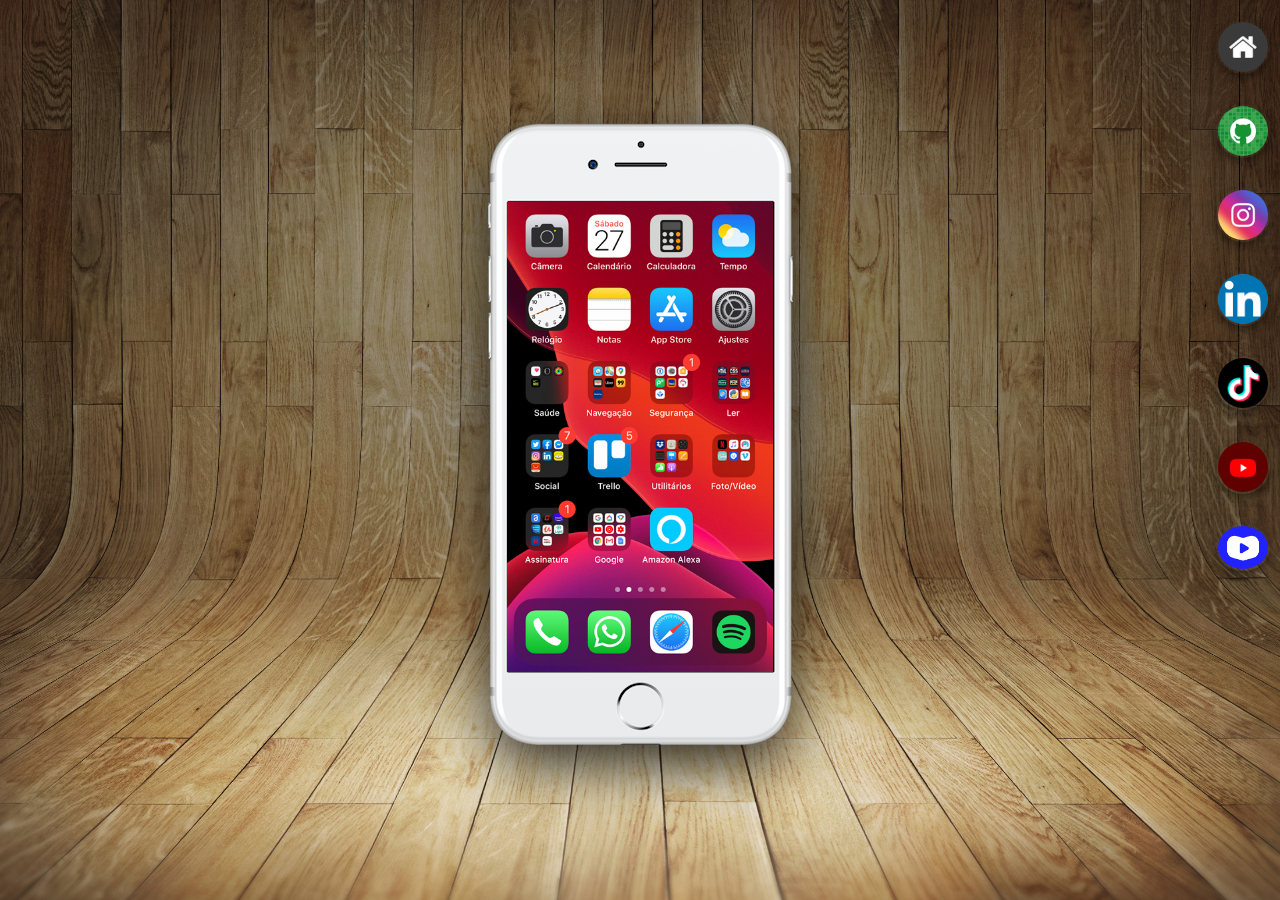
<file: index.html>
<!DOCTYPE html>
<html lang="pt-br">
<head>
    <meta charset="UTF-8">
    <meta name="viewport" content="width=device-width, initial-scale=1.0">
    <link rel="stylesheet" href="estilo/style.css">
    <link rel="shortcut icon" href="app_icon_circular.png" type="image/x-icon">
    <title>Samuel Moura | Links</title>
</head>
<body>
    <div id="container">

        <div id="celular">
            
            <img src="imagens/frame-iphone.png" alt="Celular">
        
        </div>

        <iframe src="" frameborder="0" name="iframe" class="home"></iframe>        

    </div>

    <div id="botoes">

        <a href="index.html">
            
            <img src="imagens/logo-home.jpg" alt="Logo home" class="direcao">
        
        </a>

        <a href="telas/github.html" target="iframe">
            
            <img src="imagens/logo-github.jpg" alt="Logo GitHub" class="direcao">
        
        </a>

        <a href="telas/instagram.html" target="iframe">
            
            <img src="imagens/logo-instagram.jpg" alt="Logo Instagram" class="direcao">
        
        </a>

        <a href="telas/linkedin.html" target="iframe">
            
            <img src="imagens/logo-linkedin.png" alt="Logo do Linkedin" class="direcao">
        
        </a>

        <a href="telas/tiktok.html" target="iframe">
            
            <img src="imagens/logo-tiktok.png" alt="Logo Tik Tok" class="direcao">
        
        </a>

        <a href="telas/youtube.html" target="iframe">
            
            <img src="imagens/logo-youtube.jpg" alt="Logo Youtube" class="direcao">
        
        </a>

        <a href="telas/cursoemvideo.html" target="iframe">
            
            <img src="imagens/logo-cursoemvideo.png" alt="Logo Curso em Video" class="direcao">
        
        </a>

    </div>

</body>

</html>
</file>
<file: estilo/style.css>
@charset "UTF-8";

*{

    padding: 0;
    margin: 0;

}

body{

    height: 100vh;

    background: black url('../imagens/fundo-madeira.jpg') center center no-repeat fixed;
    background-size: cover;

}

div#container{

    height: 97vh;

    display: flex;

    align-items: center;

    justify-content: center;

}
div#celular{

    filter: drop-shadow(0px 20px 30px rgba(0, 0, 0, 0.8));

}

iframe.home{

    background: black url('../imagens/tela-home.jpg') center center no-repeat;
    background-size: contain;

    position: absolute;

    top: 10;

    width: clamp(267px, 20.1vw, 350px);
    height: clamp(470px, 36vw, 650px);

}

div#botoes{

    position: absolute;

    top: 10px;
    right: 0px;

    padding: 10px;

}

img.direcao{

    width: clamp(50px, 3.9vw, 60px);

    border-radius: 50%;
    
    display: block;

    margin-bottom: 30px;

    box-shadow: 0 4px 8px rgba(0, 0, 0, 0.4);

    border: 2px solid transparent;

    transition: transform 0.3s, border 1.8s;

}

img.direcao:hover{

    transform: scale(1.1) translateY(-3px) translateX(3px);
    
    box-shadow: 0 8px 20px rgba(0, 0, 0, 0.7);

    border: 2px solid white;

}
</file>
